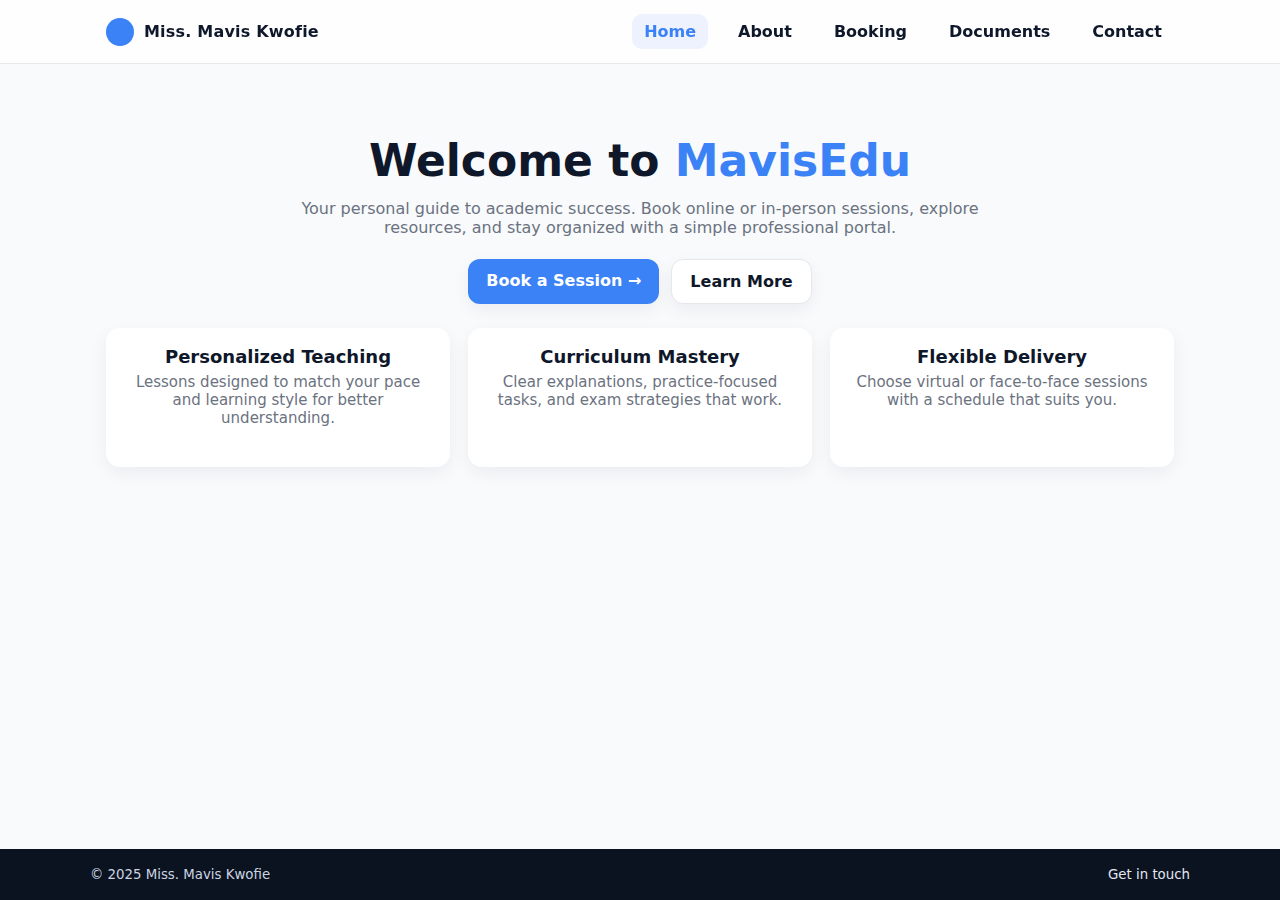
<file: index.html>
<!DOCTYPE html>
<html lang="en">
<head>
  <meta charset="utf-8" />
  <meta name="viewport" content="width=device-width, initial-scale=1" />
  <title>Welcome | Miss. Mavis Kwofie</title>
  <link rel="stylesheet" href="style.css" />
</head>
<body>
  <!-- Header -->
  <header class="header">
    <div class="nav">
      <div class="brand"><i class="dot"></i><span>Miss. Mavis Kwofie</span></div>
      <button class="menu-btn" aria-label="Toggle Menu">☰</button>
      <ul>
        <li><a href="index.html">Home</a></li>
        <li><a href="about.html">About</a></li>
        <li><a href="booking.html">Booking</a></li>
        <li><a href="documents.html">Documents</a></li>
        <li><a href="contact.html">Contact</a></li>
      </ul>
    </div>
  </header>

  <main>
    <section class="container hero">
      <h1>Welcome to <span class="accent">MavisEdu</span></h1>
      <p>Your personal guide to academic success. Book online or in-person sessions, explore resources, and stay organized with a simple professional portal.</p>
      <div class="actions">
        <a class="btn btn-primary" href="booking.html">Book a Session →</a>
        <a class="btn btn-ghost" href="about.html">Learn More</a>
      </div>

      <div class="grid mtop">
        <article class="card">
          <h3>Personalized Teaching</h3>
          <p>Lessons designed to match your pace and learning style for better understanding.</p>
        </article>
        <article class="card">
          <h3>Curriculum Mastery</h3>
          <p>Clear explanations, practice-focused tasks, and exam strategies that work.</p>
        </article>
        <article class="card">
          <h3>Flexible Delivery</h3>
          <p>Choose virtual or face-to-face sessions with a schedule that suits you.</p>
        </article>
      </div>
    </section>
  </main>

  <footer>
    <div class="container">
      <small>© 2025 Miss. Mavis Kwofie</small>
      <small><a href="contact.html">Get in touch</a></small>
    </div>
  </footer>
   <script>
document.getElementById('year').textContent = new Date().getFullYear();
</script>
  <script src="script.js" defer></script>
</body>
</html>
</file>
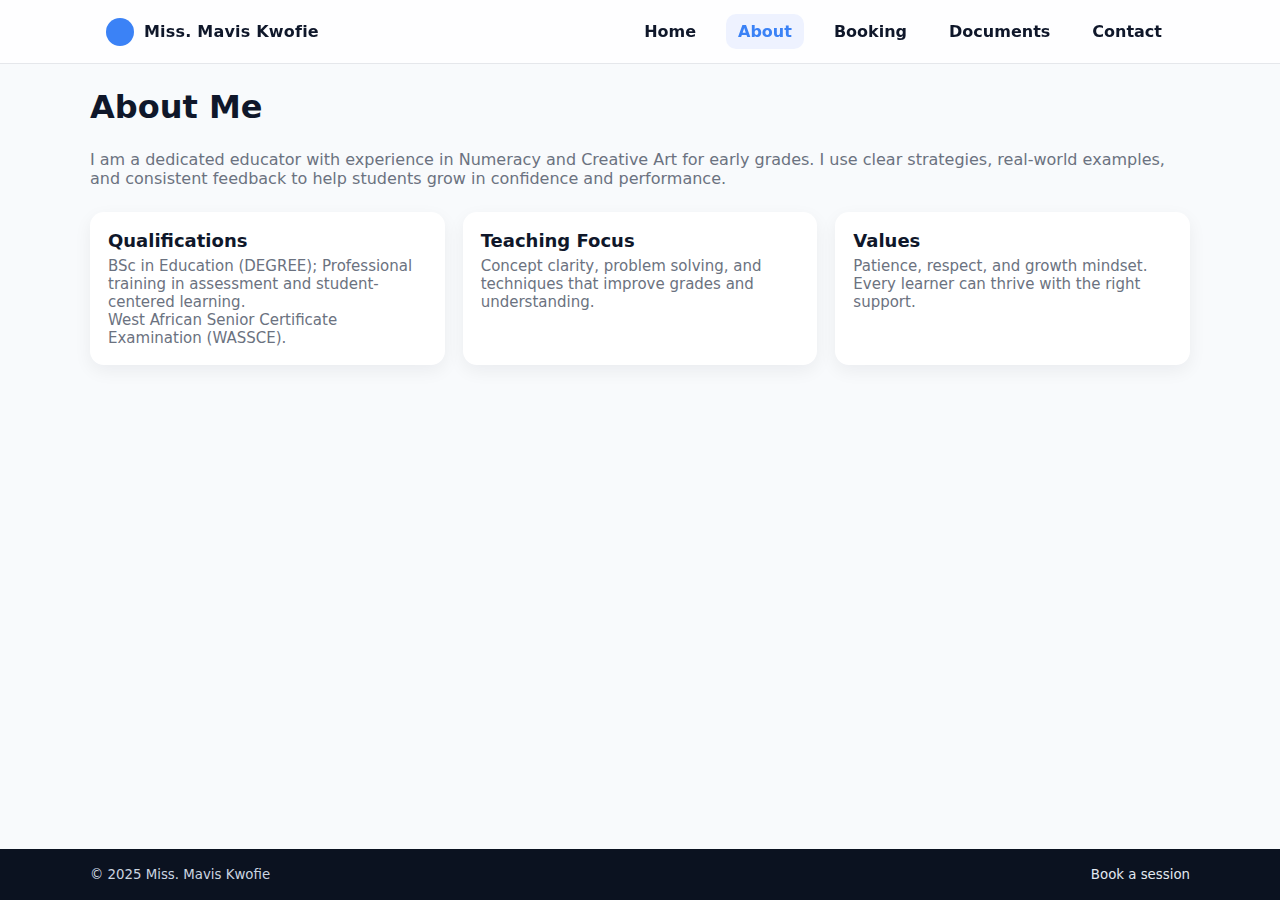
<file: about.html>
<!DOCTYPE html>
<html lang="en">
<head>
  <meta charset="utf-8" />
  <meta name="viewport" content="width=device-width, initial-scale=1" />
  <title>About | Miss. Mavis Kwofie</title>
  <link rel="stylesheet" href="style.css" />
</head>
<body>
  <header class="header">
    <div class="nav">
      <div class="brand"><i class="dot"></i><span>Miss. Mavis Kwofie</span></div>
      <button class="menu-btn" aria-label="Toggle Menu">☰</button>
      <ul>
        <li><a href="index.html">Home</a></li>
        <li><a href="about.html">About</a></li>
        <li><a href="booking.html">Booking</a></li>
        <li><a href="documents.html">Documents</a></li>
        <li><a href="contact.html">Contact</a></li>
      </ul>
    </div>
  </header>

  <main>
    <section class="container">
      <h1>About Me</h1>
      <p class="mtop" style="color:var(--muted)">
        I am a dedicated educator with experience in Numeracy and Creative Art for early grades. I use clear strategies,
        real-world examples, and consistent feedback to help students grow in confidence and performance.
      </p>

      <div class="grid mtop">
        <div class="card">
          <h3>Qualifications</h3>
          <p>BSc in Education (DEGREE); Professional training in assessment and student-centered learning.</p>
           <p>West African Senior Certificate Examination (WASSCE).</p>
        </div>
        <div class="card">
          <h3>Teaching Focus</h3>
          <p>Concept clarity, problem solving, and techniques that improve grades and understanding.</p>
        </div>
        <div class="card">
          <h3>Values</h3>
          <p>Patience, respect, and growth mindset. Every learner can thrive with the right support.</p>
        </div>
      </div>
    </section>
  </main>

  <footer>
    <div class="container">
      <small>© 2025 Miss. Mavis Kwofie</small>
      <small><a href="booking.html">Book a session</a></small>
    </div>
  </footer>
   <script>
document.getElementById('year').textContent = new Date().getFullYear();
</script>
  <script src="script.js" defer></script>
</body>
</html>
</file>
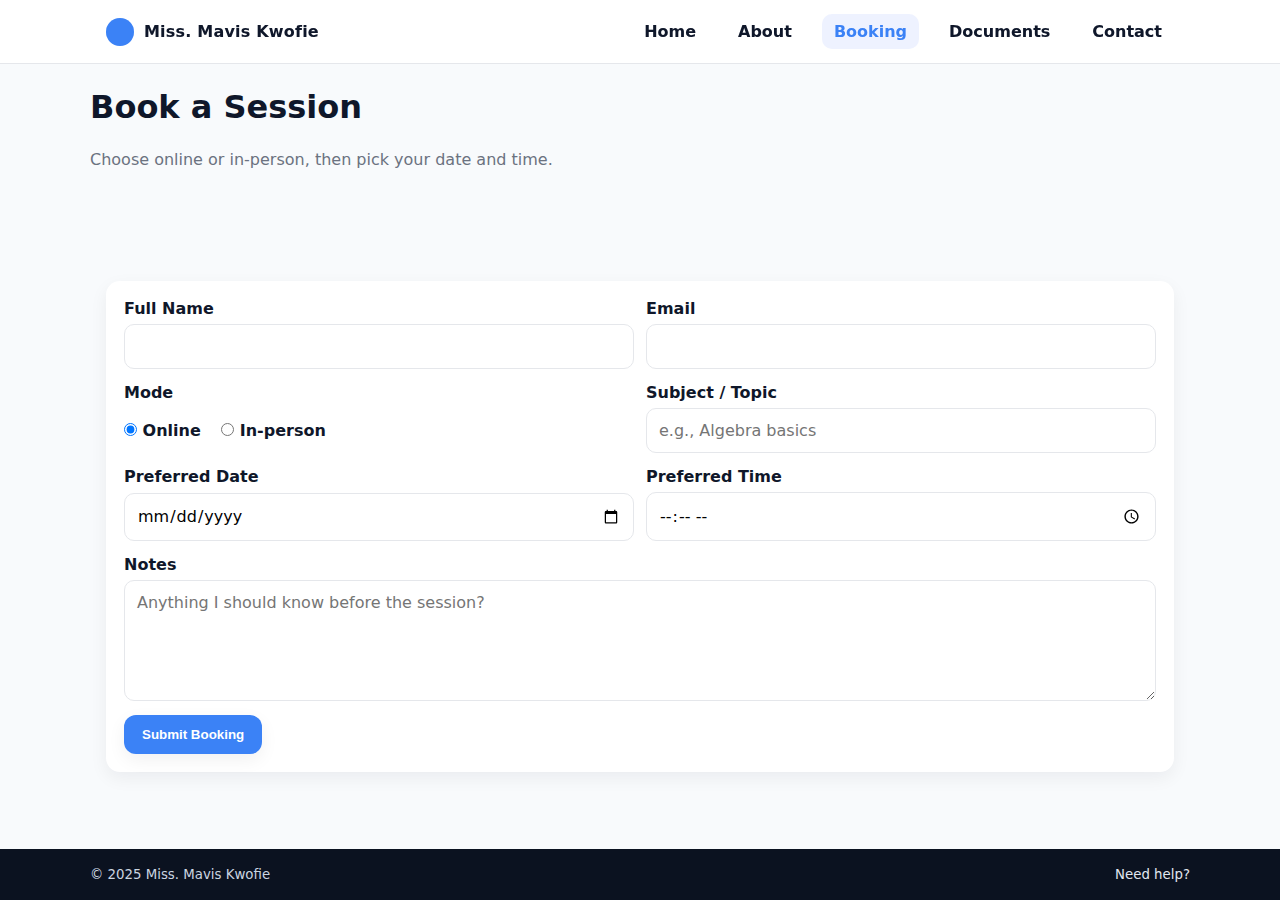
<file: booking.html>
<!DOCTYPE html>
<html lang="en">
<head>
  <meta charset="utf-8" />
  <meta name="viewport" content="width=device-width, initial-scale=1" />
  <title>Booking | Miss. Mavis Kwofie</title>
  <link rel="stylesheet" href="style.css" />
</head>
<body>
  <header class="header">
    <div class="nav">
      <div class="brand"><i class="dot"></i><span>Miss. Mavis Kwofie</span></div>
      <button class="menu-btn" aria-label="Toggle Menu">☰</button>
      <ul>
        <li><a href="index.html">Home</a></li>
        <li><a href="about.html">About</a></li>
        <li><a href="booking.html">Booking</a></li>
        <li><a href="documents.html">Documents</a></li>
        <li><a href="contact.html">Contact</a></li>
      </ul>
    </div>
  </header>

  <main>
    <section class="container">
      <h1>Book a Session</h1>
      <p class="mtop" style="color:var(--muted)">Choose online or in-person, then pick your date and time.</p>

      <!DOCTYPE html>
<html lang="en">
<head>
  <meta charset="utf-8" />
  <meta name="viewport" content="width=device-width, initial-scale=1" />
  <title>Booking | Miss. Mavis Kwofie</title>
  <link rel="stylesheet" href="style.css" />
</head>
<body>
  <header class="header">
    <div class="nav">
      <div class="brand"><i class="dot"></i><span>Miss. Mavis Kwofie</span></div>
      <button class="menu-btn" aria-label="Toggle Menu">☰</button>
      <ul>
        <li><a href="index.html">Home</a></li>
        <li><a href="about.html">About</a></li>
        <li><a href="booking.html">Booking</a></li>
        <li><a href="documents.html">Documents</a></li>
        <li><a href="contact.html">Contact</a></li>
      </ul>
    </div>
  </header>

  <main>
   
<form class="form mtop" 
      action="https://formspree.io/f/xvgqyvwl" 
      method="POST">
  
  <div class="row">
    <div class="field">
      <label for="name">Full Name </label>
      <input id="name" name="name" required />
    </div>
    <div class="field">
      <label for="email">Email </label>
      <input id="email" name="_replyto" type="email" required />
    </div>
  </div>

  <div class="row">
    <div class="field">
      <label>Mode </label>
      <div>
        <label><input type="radio" name="mode" value="online" checked /> Online</label>
        &nbsp;&nbsp;
        <label><input type="radio" name="mode" value="in-person" /> In-person</label>
      </div>
    </div>
    <div class="field">
      <label for="topic">Subject / Topic</label>
      <input id="topic" name="topic" placeholder="e.g., Algebra basics" />
    </div>
  </div>

  <div class="row">
    <div class="field">
      <label for="date">Preferred Date </label>
      <input id="date" name="date" type="date" required />
    </div>
    <div class="field">
      <label for="time">Preferred Time </label>
      <input id="time" name="time" type="time" required />
    </div>
  </div>

  <div class="field">
    <label for="notes">Notes</label>
    <textarea id="notes" name="notes" rows="5" placeholder="Anything I should know before the session?"></textarea>
  </div>

  <button class="btn btn-primary" type="submit">Submit Booking</button>
</form>

    </section>
  </main>

    </section>
  </main>

  <footer>
    <div class="container">
      <small>© 2025 Miss. Mavis Kwofie</small>
      <small><a href="contact.html">Need help?</a></small>
    </div>
  </footer>
  <script>
document.getElementById('year').textContent = new Date().getFullYear();
</script>

  <script src="script.js" defer></script>
</body>
</html>
</file>
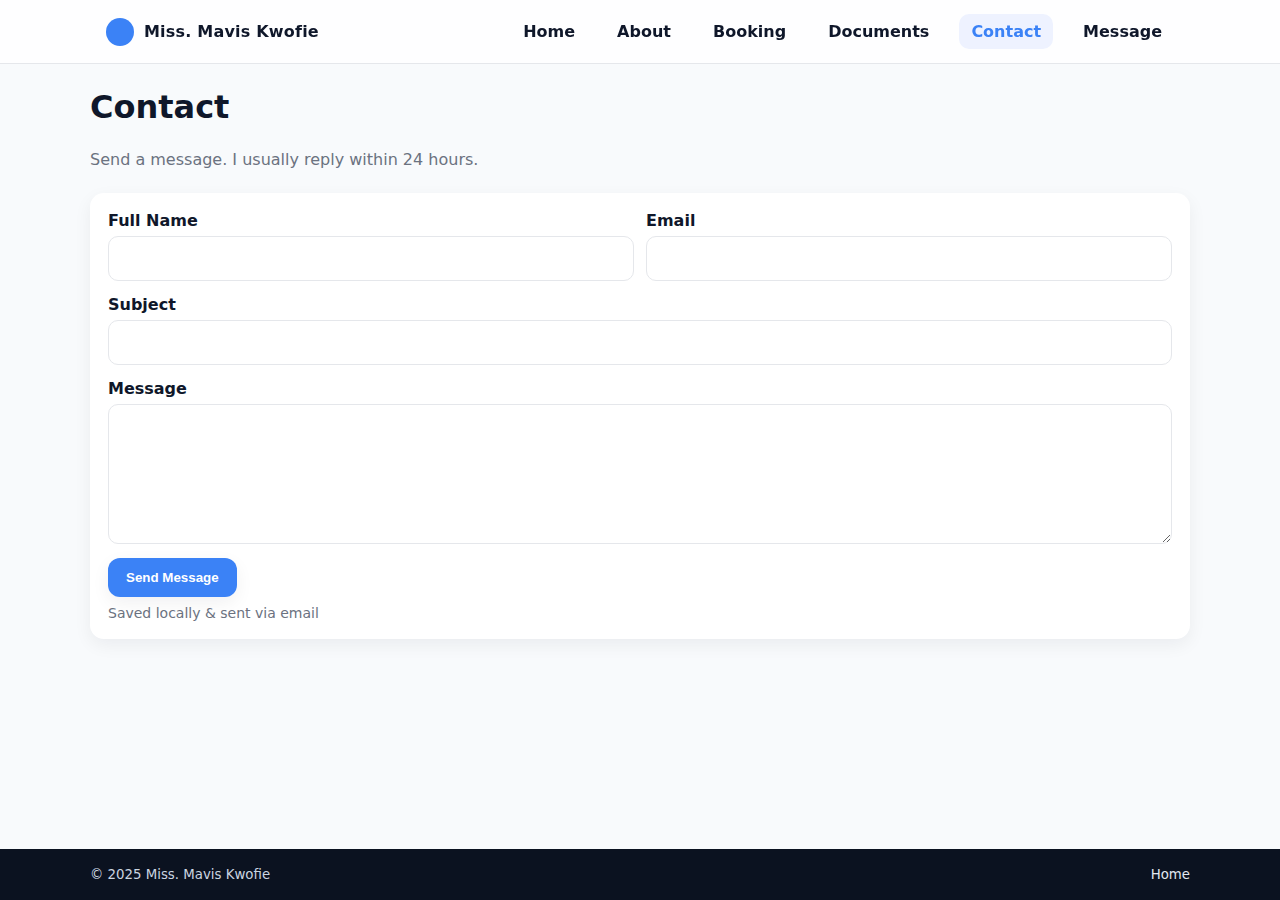
<file: contact.html>
<!DOCTYPE html>
<html lang="en">
<head>
  <meta charset="utf-8" />
  <meta name="viewport" content="width=device-width, initial-scale=1" />
  <title>Contact | Miss. Mavis Kwofie</title>
  <link rel="stylesheet" href="style.css" />
</head>
<body>
  <header class="header">
    <div class="nav">
      <div class="brand"><i class="dot"></i><span>Miss. Mavis Kwofie</span></div>
      <button class="menu-btn" aria-label="Toggle Menu">☰</button>
      <ul>
        <li><a href="index.html">Home</a></li>
        <li><a href="about.html">About</a></li>
        <li><a href="booking.html">Booking</a></li>
        <li><a href="documents.html">Documents</a></li>
        <li><a href="contact.html">Contact</a></li>
        <li><a href="message.html">Message</a></li>
      </ul>
    </div>
  </header>

  <main>
  <section class="container">
  <h1>Contact</h1>
  <p class="mtop" style="color:var(--muted)">
    Send a message. I usually reply within 24 hours.
  </p>

  <form class="form mtop" id="contactForm" 
        action="https://formspree.io/f/your_form_id" 
        method="POST">
    <div class="row">
      <div class="field">
        <label for="name">Full Name </label>
        <input id="name" name="name" required />
      </div>
      <div class="field">
        <label for="email">Email </label>
        <input id="email" name="_replyto" type="email" required />
      </div>
    </div>
    <div class="field">
      <label for="subject">Subject</label>
      <input id="subject" name="subject" />
    </div>
    <div class="field">
      <label for="message">Message </label>
      <textarea id="message" name="message" rows="6" required></textarea>
    </div>
    <button class="btn btn-primary" type="submit">Send Message</button>
    <p class="help"> Saved locally & sent via email</p>
  </form>

  <div id="successMessage" style="display:none; color:green; margin-top:15px;">
    ✅ Your message has been saved locally and sent. Thank you!
  </div>
</section>

<script>
  document.getElementById("contactForm").addEventListener("submit", function(event) {
    // Save to LocalStorage
    const messageData = {
      name: document.getElementById("name").value,
      email: document.getElementById("email").value,
      subject: document.getElementById("subject").value,
      message: document.getElementById("message").value,
      date: new Date().toLocaleString()
    };

    let messages = JSON.parse(localStorage.getItem("contactMessages")) || [];
    messages.push(messageData);
    localStorage.setItem("contactMessages", JSON.stringify(messages));

    // Show success message
    document.getElementById("successMessage").style.display = "block";
  });
</script>


  </main>

  <footer>
    <div class="container">
      <small>© 2025 Miss. Mavis Kwofie</small>
      <small><a href="index.html">Home</a></small>
    </div>
  </footer>

  <script src="script.js" defer></script>
  <script>
document.getElementById('year').textContent = new Date().getFullYear();
</script>
</body>
</html>
</file>
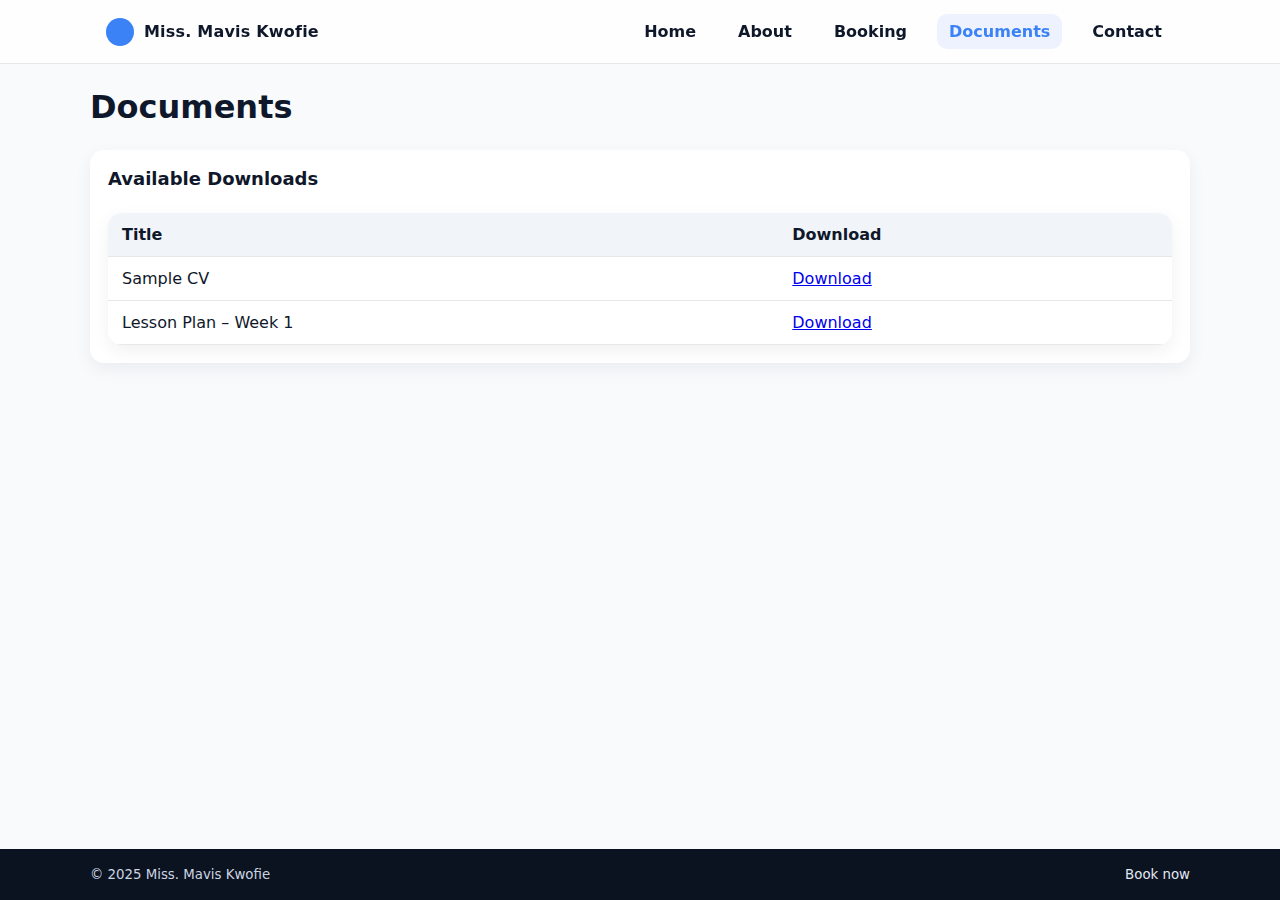
<file: documents.html>
<!DOCTYPE html>
<html lang="en">
<head>
  <meta charset="utf-8" />
  <meta name="viewport" content="width=device-width, initial-scale=1" />
  <title>Documents | Miss. Mavis Kwofie</title>
  <link rel="stylesheet" href="style.css" />
</head>
<body>
  <header class="header">
    <div class="nav">
      <div class="brand"><i class="dot"></i><span>Miss. Mavis Kwofie</span></div>
      <button class="menu-btn" aria-label="Toggle Menu">☰</button>
      <ul>
        <li><a href="index.html">Home</a></li>
        <li><a href="about.html">About</a></li>
        <li><a href="booking.html">Booking</a></li>
        <li><a href="documents.html" class="active">Documents</a></li>
        <li><a href="contact.html">Contact</a></li>
        
      </ul>
    </div>
  </header>

  <main>
    <section class="container">
      <h1>Documents</h1>

      <!-- Owner Upload Section -->
      <div id="owner-section" style="display: none;">
        <h3>Owner Upload Area</h3>
        <p class="help">Only visible to the owner after login.</p>
        <input id="doc-files" type="file" multiple />
        <table class="table mtop">
          <thead><tr><th>File</th><th>Size</th><th>Action</th></tr></thead>
          <tbody id="file-doc-tbody"></tbody>
        </table>
      </div>

      <!-- Download Section (Visible to All) -->
      <div class="card mtop">
        <h3>Available Downloads</h3>
        <table class="table mtop">
          <thead><tr><th>Title</th><th>Download</th></tr></thead>
          <tbody id="download-tbody">
            <tr>
              <td>Sample CV</td>
              <td><a href="cv/CV_2024091106532844.pdf" download>Download</a></td>
            </tr>
            <tr>
              <td>Lesson Plan – Week 1</td>
              <td><a href="docs/lesson-plan-week1.pdf" download>Download</a></td>
            </tr>
          </tbody>
        </table>
      </div>

    </section>
  </main>

  <footer>
    <div class="container">
      <small>© 2025 Miss. Mavis Kwofie</small>
      <small><a href="booking.html">Book now</a></small>
    </div>
  </footer>

  <script>
    // Simple password check for owner access
    const isOwner = confirm("Are you the owner? Click OK and enter password if yes.");
    if (isOwner) {
      const password = prompt("Enter owner password:");
      if (password === "Mavis@123") { // change to your secure password
        document.getElementById("owner-section").style.display = "block";
      }
    }
  </script>
  <script>
document.getElementById('year').textContent = new Date().getFullYear();
</script>
</body>
</html>
</file>
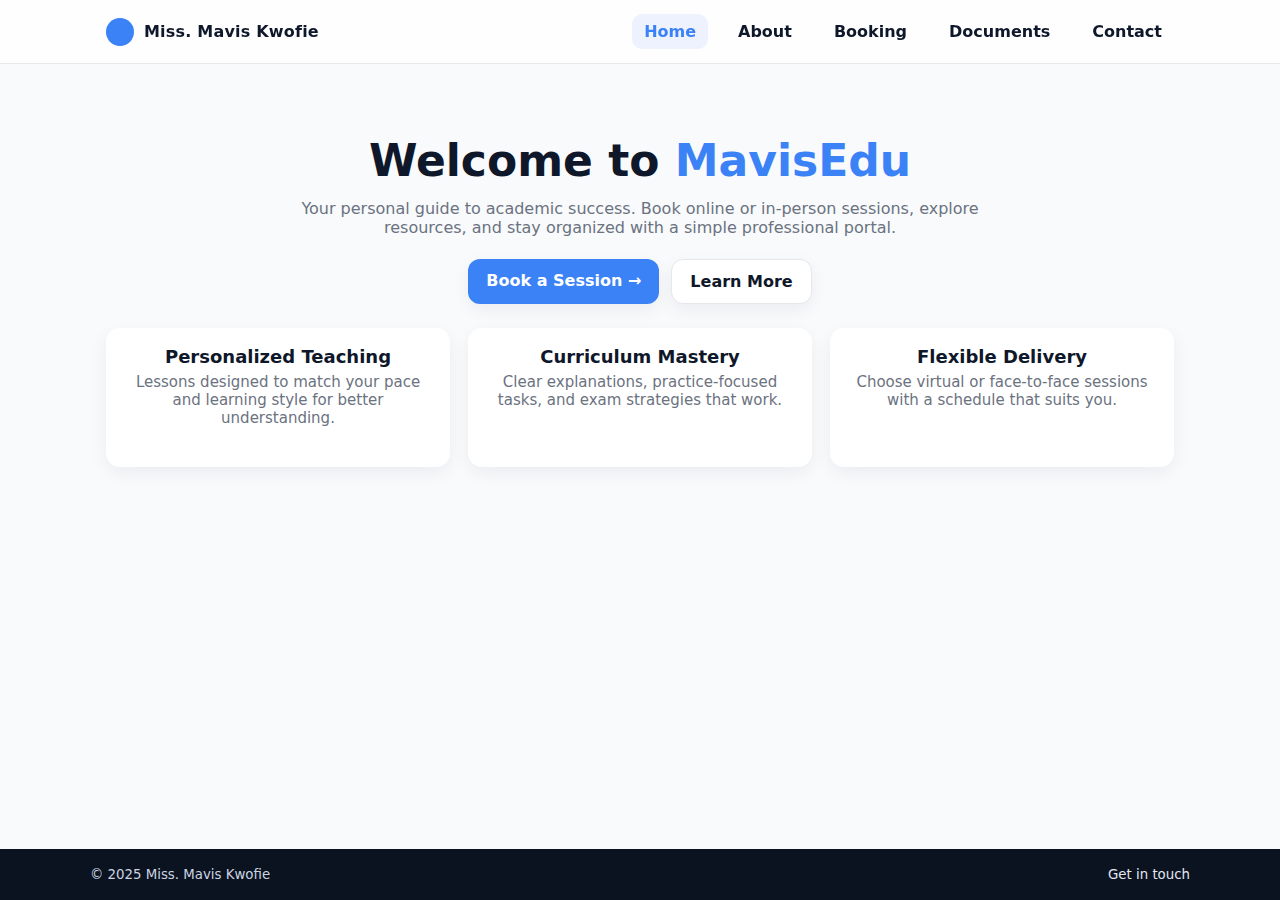
<file: message.html>
<!DOCTYPE html>
<html lang="en">
<head>
  <meta charset="UTF-8" />
  <meta name="viewport" content="width=device-width, initial-scale=1.0" />
  <title>Messages Inbox - Demo Mode</title>

  <script>
  // Simple password protection
  document.addEventListener("DOMContentLoaded", function () {
    const password = prompt("Enter password to access this page:");
    if (password !== "Mavis123") {
      alert("Incorrect password. Redirecting...");
      window.location.href = "index.html"; // Back to home
    }
  });
</script>

  <style>
    body {
      font-family: Arial, sans-serif;
      background: #f4f4f4;
      padding: 20px;
    }
    h1 {
      text-align: center;
      margin-bottom: 20px;
    }
    table {
      width: 100%;
      border-collapse: collapse;
      background: white;
    }
    th, td {
      padding: 10px;
      border: 1px solid #ddd;
      text-align: left;
      vertical-align: top;
    }
    th {
      background: #333;
      color: white;
    }
    tr:nth-child(even) {
      background: #f9f9f9;
    }
    .no-data {
      text-align: center;
      padding: 20px;
      font-style: italic;
    }
    button {
      padding: 5px 10px;
      background: red;
      color: white;
      border: none;
      cursor: pointer;
      border-radius: 5px;
    }
    button:hover {
      background: darkred;
    }
  </style>
</head>
<body>

  <h1>📩 Messages Inbox (Demo Mode)</h1>

  <table id="messagesTable">
    <thead>
      <tr>
        <th>Full Name</th>
        <th>Email</th>
        <th>Subject</th>
        <th>Message</th>
        <th>Date</th>
        <th>Action</th>
      </tr>
    </thead>
    <tbody id="messagesBody">
      <!-- Messages will be loaded here -->
    </tbody>
  </table>

  <script>
    function loadMessages() {
      const messages = JSON.parse(localStorage.getItem("contactMessages")) || [];
      const tableBody = document.getElementById("messagesBody");
      tableBody.innerHTML = "";

      if (messages.length === 0) {
        tableBody.innerHTML = `<tr><td colspan="6" class="no-data">No messages yet.</td></tr>`;
        return;
      }

      messages.forEach((msg, index) => {
        const row = `
          <tr>
            <td>${msg.name}</td>
            <td>${msg.email}</td>
            <td>${msg.subject || "-"}</td>
            <td>${msg.message}</td>
            <td>${msg.date}</td>
            <td><button onclick="deleteMessage(${index})">Delete</button></td>
          </tr>
        `;
        tableBody.innerHTML += row;
      });
    }

    function deleteMessage(index) {
      let messages = JSON.parse(localStorage.getItem("contactMessages")) || [];
      messages.splice(index, 1);
      localStorage.setItem("contactMessages", JSON.stringify(messages));
      loadMessages();
    }

    loadMessages();
  </script>

</body>
</html>
</file>
<file: style.css>
/* ====== Base / Layout ====== */
:root {
  --brand: #3b82f6;        /* blue */
  --ink: #0f172a;          /* near-black */
  --muted: #6b7280;        /* gray */
  --bg: #f8fafc;           /* soft background */
  --card: #ffffff;
  --header-h: 64px;
  --radius: 14px;
  --shadow: 0 6px 18px rgba(15, 23, 42, 0.06);
}

* { box-sizing: border-box; margin: 0; padding: 0; }
html, body { height: 100%; }
body {
  font-family: system-ui, -apple-system, Segoe UI, Roboto, Arial, sans-serif;
  color: var(--ink);
  background: var(--bg);
  display: flex;
  flex-direction: column;
  min-height: 100vh;
}



/* ====== Fixed Header ====== */
.header {
  position: fixed; inset: 0 0 auto 0; height: var(--header-h);
  background: #ffffffcc; 
  border-bottom: 1px solid #e5e7eb;
  z-index: 1000;
}
.nav {
  max-width: 1100px; margin: 0 auto; height: 100%;
  display: flex; align-items: center; justify-content: space-between;
  padding: 0 16px;
}
.brand { display: flex; align-items: center; gap: 10px; font-weight: 800; }
.brand .dot { width: 28px; height: 28px; border-radius: 50%; background: var(--brand); display:inline-block; }
.brand span { color: var(--ink); letter-spacing: .2px; }

.menu-btn {
  display: none; font-size: 28px; background: none; border: 0; cursor: pointer;
}
.nav ul { list-style: none; display: flex; gap: 18px; }
.nav a {
  text-decoration: none; color: var(--ink); font-weight: 600; padding: 8px 12px;
  border-radius: 10px; transition: background .2s;
}
.nav a.active, .nav a:hover { background: #eef2ff; color: var(--brand); }

/* ====== Main / Containers ====== */
main {
  flex: 1;
  padding: calc(var(--header-h) + 24px) 16px 24px;
}
.container { max-width: 1100px; margin: 0 auto; }

/* ====== Footer (sticky when short) ====== */
footer {
  background: #0b1220; color: #cbd5e1; padding: 18px 16px; margin-top: auto;
}
footer .container { display: flex; justify-content: space-between; align-items: center; flex-wrap: wrap; gap: 10px; }
footer a { color: #e2e8f0; text-decoration: none; }

/* ====== Hero ====== */
.hero {
  text-align: center; padding: 48px 16px;
}
.hero h1 { font-size: clamp(28px, 4vw, 44px); line-height: 1.15; margin-bottom: 12px; }
.hero h1 .accent { color: var(--brand); }
.hero p { max-width: 720px; margin: 0 auto 22px; color: var(--muted); }
.actions { display: flex; gap: 12px; justify-content: center; flex-wrap: wrap; }
.btn {
  border: 0; padding: 12px 18px; border-radius: 12px; font-weight: 700; cursor: pointer;
  text-decoration: none; display: inline-block; box-shadow: var(--shadow);
}
.btn-primary { background: var(--brand); color: white; }
.btn-ghost { background: #ffffff; color: var(--ink); border: 1px solid #e5e7eb; }

/* ====== Cards / Sections ====== */
.grid {
  display: grid;
  grid-template-columns: repeat(3, 1fr);
  gap: 18px; margin-top: 26px;
}
.card {
  background: var(--card); border-radius: var(--radius); padding: 18px; box-shadow: var(--shadow);
}
.card h3 { margin-bottom: 6px; font-size: 18px; }
.card p { color: var(--muted); font-size: 15px; }

/* ====== Forms ====== */
.form {
  background: var(--card); padding: 18px; border-radius: var(--radius); box-shadow: var(--shadow);
}
.field { display: grid; gap: 6px; margin-bottom: 14px; }
.field label { font-weight: 700; }
.field input, .field select, .field textarea {
  padding: 12px; border-radius: 10px; border: 1px solid #e5e7eb; font: inherit; background: #fff;
}
.field small { color: var(--muted); }
.row { display: grid; grid-template-columns: 1fr 1fr; gap: 12px; }
.help { color: var(--muted); font-size: 14px; margin-top: 8px; }

/* ====== Tables / Lists ====== */
.table {
  width: 100%; border-collapse: collapse; background: var(--card); border-radius: var(--radius); overflow: hidden; box-shadow: var(--shadow);
}
.table th, .table td { padding: 12px 14px; border-bottom: 1px solid #e5e7eb; text-align: left; }
.table th { background: #f1f5f9; }

/* ====== Responsive Nav ====== */
@media (max-width: 860px) {
  .menu-btn { display: block; }
  .nav ul {
    position: absolute; top: var(--header-h); left: 0; right: 0;
    background: white; border-bottom: 1px solid #e5e7eb;
    display: none; flex-direction: column; padding: 12px;
  }
  .nav ul.show { display: flex; }
}
@media (max-width: 860px) {
  .grid { grid-template-columns: 1fr; }
  .row { grid-template-columns: 1fr; }
}

/* Utility */
.mtop { margin-top: 24px; }
.center { text-align: center; }
</file>
